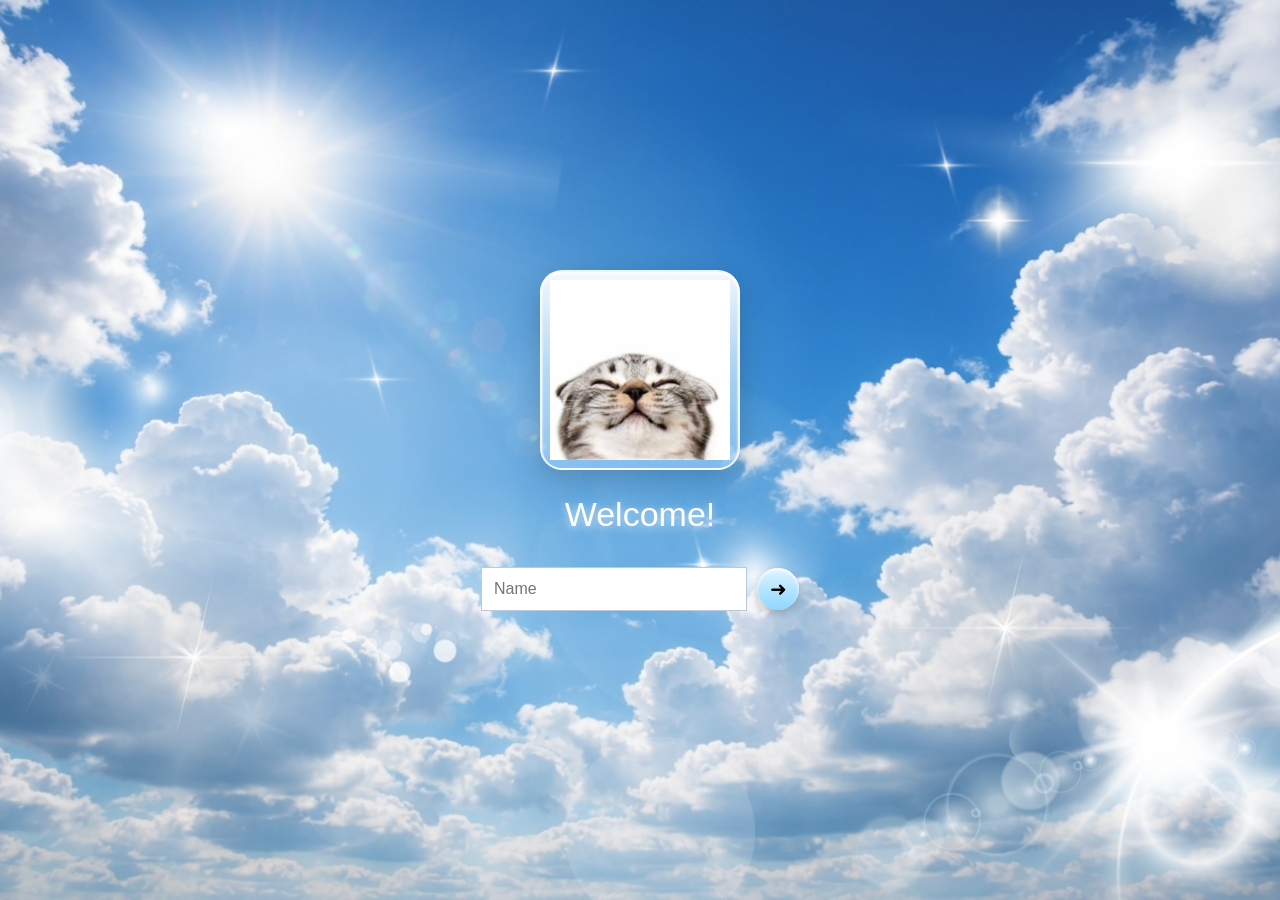
<file: index.html>
<!DOCTYPE html>
<!--
Hi! 

I love you.
This is the first time I've ever made something like this for someone.
I'm definitely not an expert, but i wanted to create something just for you.
It may not be perfect, and it may not be anything extraordinary,
but everything was made while thinking about you.

You're everything i've ever wanted.

I love you so much. 🤍

-->
<html lang="en">

<head>

    <meta charset="UTF-8">

    <meta name="viewport" content="width=device-width, initial-scale=1.0">

    <title>Ily</title>

    <link rel="stylesheet" href="style.css">


</body>
</html>
</head>

<body>

   <div class="login-container">

        <div class="avatar">
            <img src="imágenes/gatos/kittyavatar.jpg">
   </div>

    <h1>Welcome!</h1>

    <div class="name-box">

        <input
            type="text"
            placeholder="Name"
        >

        <button class="login-button">
          <span class="arrow">➜</span>

          <span class="loader"></span>

</button>

    </div>

</div>

<script src="script.js"></script>

</body>

</html>
</file>
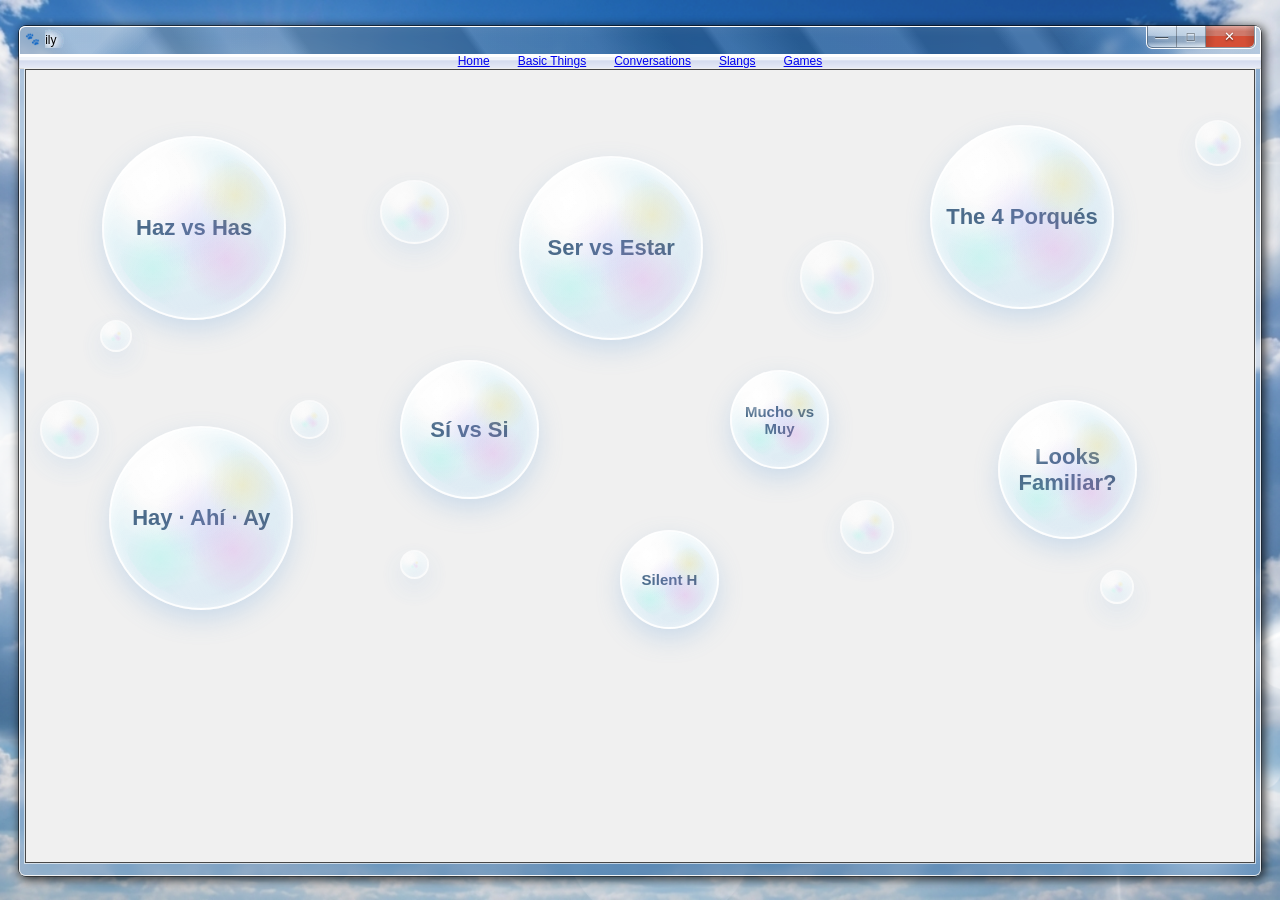
<file: basic.html>
<!DOCTYPE html>
<html lang="en">

<head>
    <link rel="stylesheet" href="home.css">
    <link rel="stylesheet" href="games.css">
    <link rel="stylesheet" href="basic.css">
    <meta charset="UTF-8">
    <meta name="viewport" content="width=device-width, initial-scale=1.0">

    <title>ily</title>

</head>

<body>

    <!-- ===================== -->
    <!-- VENTANA PRINCIPAL -->
    <!-- ===================== -->

    <div class="aero-window">

        <div class="aero-title-bar">

            <span class="aero-title-icon">🐾</span>

            <span class="aero-title-bar-text">
                ily
            </span>

            <div class="aero-title-bar-controls">

                <button>—</button>

                <button>□</button>

                <button class="close">✕</button>

            </div>

        </div>

        <div class="aero-window-menubar">

            <a href="home.html">Home</a>
            <a href="basic.html">Basic Things</a>
            <a href="conversations.html">Conversations</a>
            <a href="slangs.html">Slangs</a>
            <a href="games.html">Games</a>
            
        </div>

    <div class="aero-window-body">

        <div class="bubble-container">
            
            <div class="bubble big b1" id="bubble1">
                Haz vs Has
            </div>
            <div class="lesson-box big-lesson" id="lesson1">
                
                <p><b>Haz</b> comes from <b>hacer</b> and is used to give commands.</p>
                <p>✅ Haz tu tarea.<br>
           
                <hr>
                
                <p><b>Has</b> comes from <b>haber</b> and is used with another verb.</p>
                
                <p>✅ Has estudiado mucho.<br>
                </div>
            </div>
                
            <div class="bubble big b2" id="bubble2">
                Ser vs Estar
            </div>
            <div class="lesson-box big-lesson" id="lesson2">
                
                <p><b>Ser</b> is used for permanent things.</p>
                • Name<br>
                • Nationality<br>
                • Profession<br>
                    
                <hr>
                    
                <p><b>Estar</b> is used for temporary things.</p>
                • Feelings<br>
                • Location<br>
                • Current condition
                    
                </div>
              </div>
              
            <div class="bubble big b3" id="bubble3">
                Hay · Ahí · Ay
            </div>
            <div class="lesson-box big-lesson" id="lesson3">
            
                <p><b>Hay</b> = there is / there are</p>
                <p>✅ Hay un gato.<br>
                
                <hr>
                
                <p><b>Ahí</b> = there (location)</p>
                <p>✅ Está ahí.<br>
                    
                <hr>
                
                <p><b>Ay</b> = pain or surprise</p>
                <p>✅ ¡Ay! Me duele.<br>
                </div>
            </div>
            
            <div class="bubble big b4" id="bubble4">
                The 4 Porqués
            </div>
            
            <div class="lesson-box big-lesson" id="lesson4">
                
                <p><b>¿Por qué?</b> = used in questions.</p>
                <p>✅ ¿Por qué estudias español?<br>
                
                <hr>
                
                <p><b>Porque</b> = used in answers.</p>
                <p>✅ Porque me gusta.<br>
                    
                <hr>
                
                <p><b>Porqué</b> = the reason.</p>
                <p>✅ No entiendo el porqué.<br>
                    
                <hr>
                
                <p><b>Por que</b> = uncommon expression used in specific sentences.</p>
                </div>
            </div>
            
            <div class="bubble medium b5" id="bubble5">
                Looks Familiar?
            </div>

            <div class="lesson-box medium-lesson" id="lesson5">
                
                <p>Some Spanish words look like English...</p>
                <p><b>But they mean something different!</b></p>
                
                <p>❌ Embarazada = Embarrassed</p>
                <p>✅ Embarazada = Pregnant</p>
                
                <p>❌ Carpeta = Carpet</p>
                <p>✅ Carpeta = Folder</p>
                
                <p>❌ Éxito = Exit</p>
                <p>✅ Éxito = Success</p>

                </div>
            </div>
            

            <div class="bubble medium b7" id="bubble7">
                Sí vs Si
            </div>
            
            <div class="lesson-box medium-lesson" id="lesson7">
                
                <p><b>Sí</b> = yes</p>
                <p>✅ Sí, claro.</p>
                
                <hr>
                
                <p><b>Si</b> = if</p>
                <p>✅ Si estudias, aprenderás.</p>
                </div>
            </div>
            
            <div class="bubble small b8" id="bubble8">
                Mucho vs Muy
            </div>
            
            <div class="lesson-box small-lesson" id="lesson8">
                
                <p><b>Mucho</b> is used with nouns (things).</p>
                <p>✅ Mucho trabajo.<br>
                <span>A lot of work.</span></p>
                
                <hr>
                
                <p><b>Muy</b> is used with adjectives (descriptions).</p>
                <p>✅ Muy bonito.<br>
                <span>Very pretty.</span></p>
                </div>
            </div>

            <div class="bubble small b9" id="bubble9">
                Silent H
            </div>
            
            <div class="lesson-box small-lesson" id="lesson9">
                
                <p>The letter <b>H</b> is never pronounced in Spanish.</p>
                <p>✅ Hola</p>
                <p>✅ Hora</p>
                <p>✅ Hambre</p>
            </div>
        </div>
        <div class="bg-bubble s1"></div>
        <div class="bg-bubble s2"></div>
        <div class="bg-bubble s3"></div>
        <div class="bg-bubble s4"></div>
        <div class="bg-bubble s5"></div>
        <div class="bg-bubble s6"></div>
        <div class="bg-bubble s7"></div>
        <div class="bg-bubble s8"></div>
        <div class="bg-bubble s9"></div>
        
</div>
<script src="basic.js"></script>
</body>
</html>
</file>
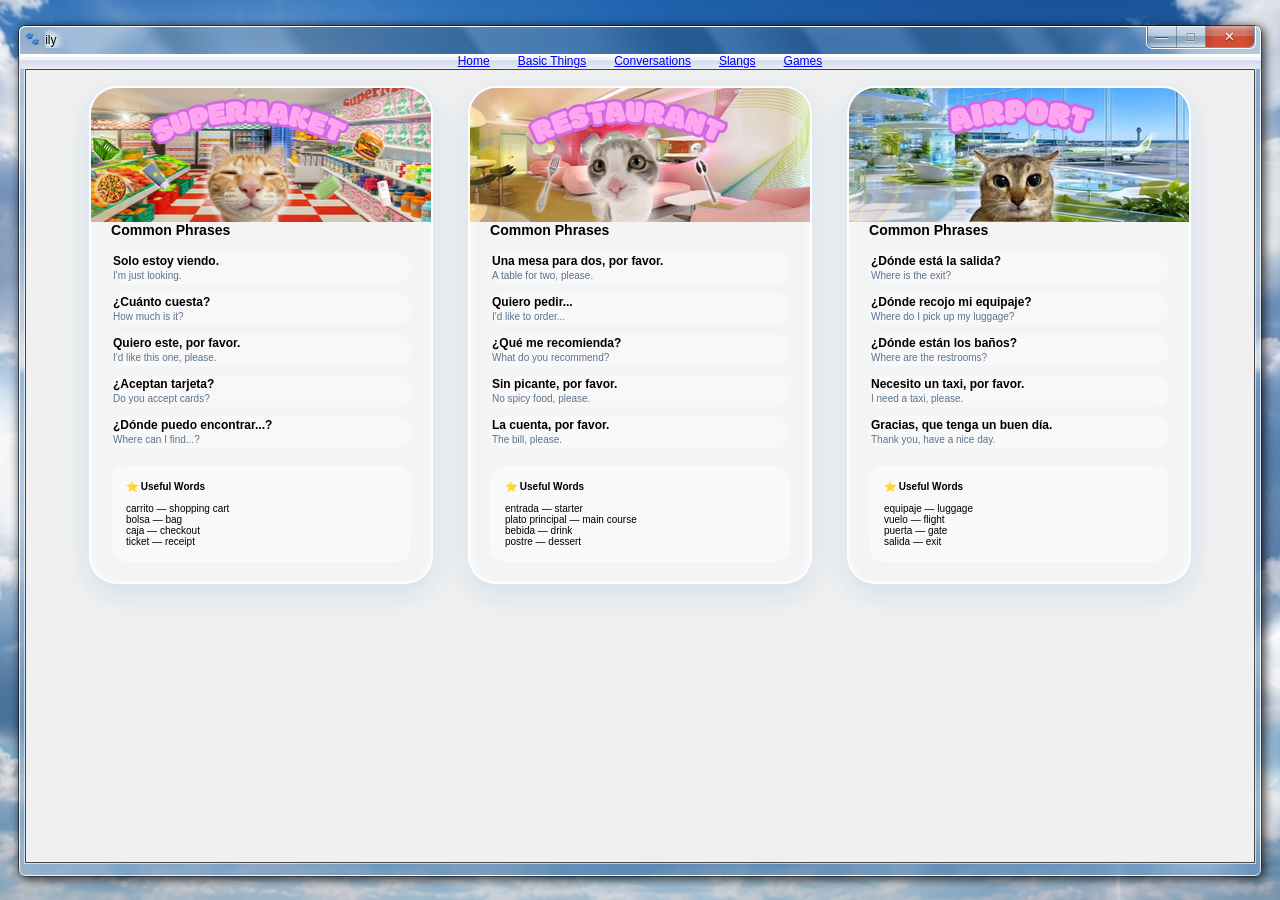
<file: conversations.html>
<!DOCTYPE html>
<html lang="en">

<head>
    <link rel="stylesheet" href="home.css">
    <link rel="stylesheet" href="games.css">
    <link rel="stylesheet" href="conversations.css">
    <meta charset="UTF-8">
    <meta name="viewport" content="width=device-width, initial-scale=1.0">

    <title>ily</title>

    <link rel="stylesheet" href="home.css">

</head>

<body>

    <!-- ===================== -->
    <!-- VENTANA PRINCIPAL -->
    <!-- ===================== -->

    <div class="aero-window">

        <div class="aero-title-bar">

            <span class="aero-title-icon">🐾</span>

            <span class="aero-title-bar-text">
                ily
            </span>

            <div class="aero-title-bar-controls">

                <button>—</button>

                <button>□</button>

                <button class="close">✕</button>

            </div>

        </div>

        <div class="aero-window-menubar">

            <a href="home.html">Home</a>
            <a href="basic.html">Basic Things</a>
            <a href="conversations.html">Conversations</a>
            <a href="slangs.html">Slangs</a>
            <a href="games.html">Games</a>
            
        </div>

    <div class="aero-window-body">

        <!--supermarketttt-->

      <div class="conversation-container">

        <div class="conversation-card">

            <div class="conversation-cover">
                <img src="imágenes/fondos/supermarket.png" alt="Supermarket">
            </div>

            <div class="conversation-content">
                
                <h3>Common Phrases</h3>
                
                <div class="phrase">
                    
                    <b>Solo estoy viendo.</b><br>
                    <span>I'm just looking.</span>
                </div>

                <div class="phrase">
                    
                    <b>¿Cuánto cuesta?</b><br>
                    <span>How much is it?</span>
                </div>
                
                <div class="phrase">
                    
                    <b>Quiero este, por favor.</b><br>
                    <span>I'd like this one, please.</span>
                </div>
                
                <div class="phrase">
                    
                    <b>¿Aceptan tarjeta?</b><br>
                    <span>Do you accept cards?</span>
                </div>
                
                <div class="phrase">
                    
                    <b>¿Dónde puedo encontrar...?</b><br>
                    <span>Where can I find...?</span>
                </div>
                
                <div class="useful">
                    
                    ⭐ <b>Useful Words</b><br><br>
                    
                    carrito — shopping cart<br>
                    
                    bolsa — bag<br>
                    
                    caja — checkout<br>
                    
                    ticket — receipt
                
                </div>
            </div>
        </div>

   <!---restaurant :o-->

        <div class="conversation-card">
            
             <div class="conversation-cover">
                <img src="imágenes/fondos/restaurant.png" alt="Restaurant">
            </div>
                
            <div class="conversation-content">
                
                <h3>Common Phrases</h3>
                
                <div class="phrase">
                    
                    <b>Una mesa para dos, por favor.</b><br>
                    <span>A table for two, please.</span>
                </div>
                
                <div class="phrase">
                    
                    <b>Quiero pedir...</b><br>
                    <span>I'd like to order...</span>
                </div>
                
                <div class="phrase">
                    
                    <b>¿Qué me recomienda?</b><br>
                    <span>What do you recommend?</span>
                </div>
                
                <div class="phrase">
                    
                    <b>Sin picante, por favor.</b><br>
                    <span>No spicy food, please.</span>
                </div>
                
                <div class="phrase">
                    
                    <b>La cuenta, por favor.</b><br>
                    <span>The bill, please.</span>
                </div>
                
                <div class="useful">
                    
                    ⭐ <b>Useful Words</b><br><br>
                    
                    entrada — starter<br>
                    plato principal — main course<br>
                    bebida — drink<br>
                    postre — dessert
                </div>
            </div>
        </div>

        <!---Airport !!-->

        <div class="conversation-card">
                
            <div class="conversation-cover">
                
                <img src="imágenes/fondos/airport.png" alt="Airport">
            </div>

            <div class="conversation-content">

                 <h3>Common Phrases</h3>
                
                <div class="phrase">
                    
                    <b>¿Dónde está la salida?</b><br>
                    <span>Where is the exit?</span>
                </div>
                
                <div class="phrase">
                    
                    <b>¿Dónde recojo mi equipaje?</b><br>
                    <span>Where do I pick up my luggage?</span>
                </div>
                
                <div class="phrase">

                    <b>¿Dónde están los baños?</b><br>
                    <span>Where are the restrooms?</span>
                </div>
                
                <div class="phrase">
                    
                    <b>Necesito un taxi, por favor.</b><br>
                    <span>I need a taxi, please.</span>
                </div>
                
                <div class="phrase">
                    
                    <b>Gracias, que tenga un buen día.</b><br>
                    <span>Thank you, have a nice day.</span>
                </div>
                
                <div class="useful">
                    
                    ⭐ <b>Useful Words</b><br><br>
                    equipaje — luggage<br>
                    vuelo — flight<br>
                    puerta — gate<br>
                    salida — exit
                </div>
            </div>
        </div>
</file>
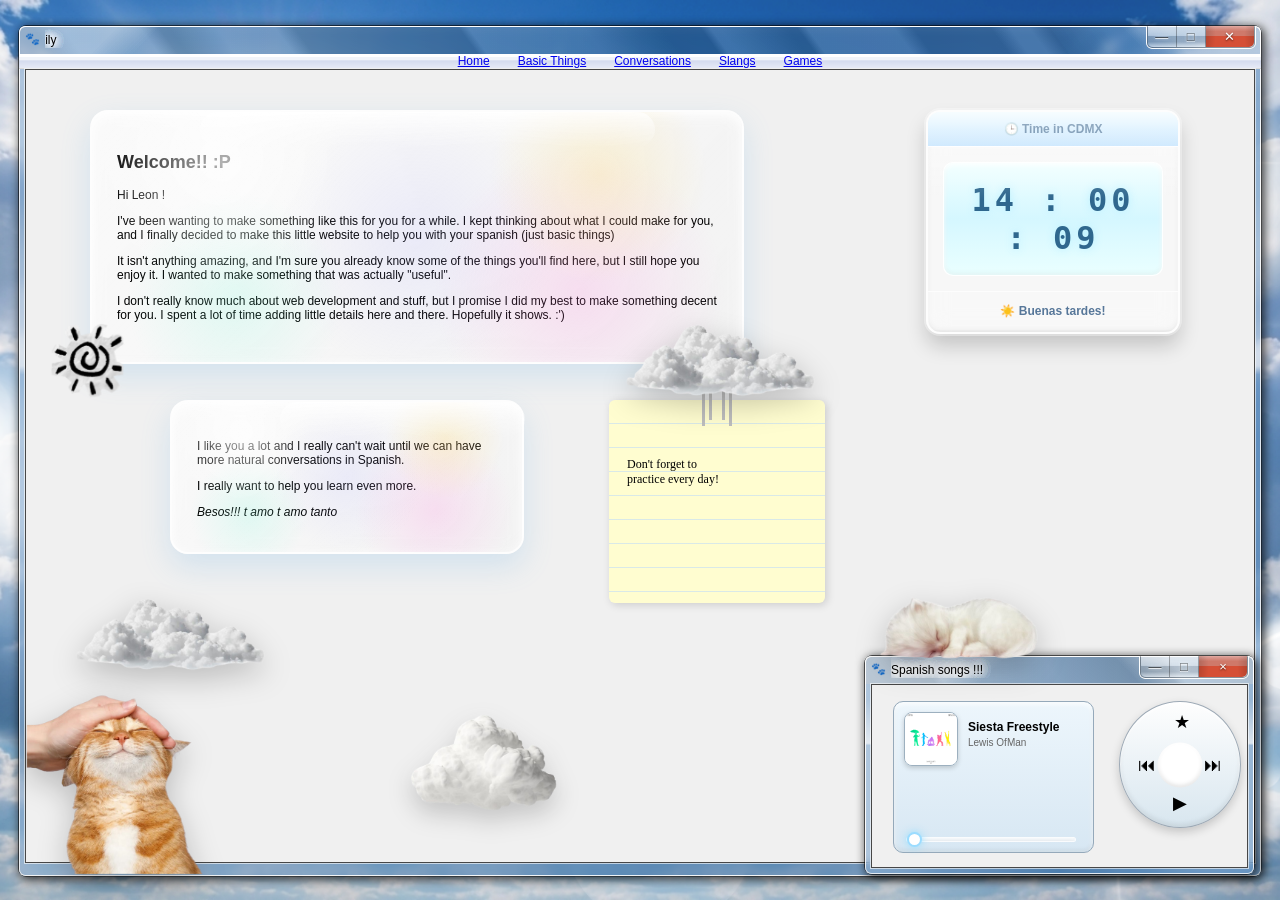
<file: home.html>
<!DOCTYPE html>
<html lang="en">

<head>

    <meta charset="UTF-8">
    <meta name="viewport" content="width=device-width, initial-scale=1.0">

    <title>ily</title>

    <link rel="stylesheet" href="home.css">

</head>

<body>

    <!-- ===================== -->
    <!-- VENTANA PRINCIPAL -->
    <!-- ===================== -->

    <div class="aero-window">

        <div class="aero-title-bar">

            <span class="aero-title-icon">🐾</span>

            <span class="aero-title-bar-text">
                ily
            </span>

            <div class="aero-title-bar-controls">

                <button>—</button>

                <button>□</button>

                <button class="close">✕</button>

            </div>

        </div>

        <div class="aero-window-menubar">

            <a href="home.html">Home</a>
            <a href="basic.html">Basic Things</a>
            <a href="conversations.html">Conversations</a>
            <a href="slangs.html">Slangs</a>
            <a href="games.html">Games</a>
            
        </div>

        <div class="aero-window-body">

            
        </div>

    </div>

     <div class="music-window aero-window">
        <div class="aero-title-bar">

    <span class="aero-title-icon">🐾</span>

    <span class="aero-title-bar-text">
      Spanish songs !!!
    </span>

    <div class="aero-title-bar-controls">

      <button>&#8212;</button>

      <button>&#9633;</button>

      <button class="close">&#215;</button>

    </div>

  </div>

  <div class="aero-window-body">

    <div class="player-top">
       
        <div class="music-screen">

            <div class="song-header">
                
                <img class="album-cover" id="album-cover" src="">

                <div class="song-info">

                    <h3 id="song-title"></h3>

                   <p id="song-artist"></p>

                </div>

            </div>
            
            <div class="lyrics">
                
                <p class="es" id="lyrics-es"></p>
                 <p class="en" id="lyrics-en"></p>

            </div>
            
            <input type="range" id="progress" value="0" min="0" max="100">

           </div>

        <div class="clickwheel">

            <button class="menu">★</button>

            <button class="prev">⏮</button>

            <button class="next">⏭</button>

            <button class="play">▶</button>

            <div class="center-circle"></div>

        </div>
       
</div> <!-- Cierra -->
</div> <!-- Cierra -->


<img src="imágenes/gatos/zzzz.png" class="cat-overlay">
<img src="imágenes/gatos/catpat.png" class="cat-page">
<img src="imágenes/decoraciones/cloud1.png" class="cloud-overlay">
<img src="imágenes/decoraciones/cloud2.png" class="cloud-idk">
<img src="imágenes/decoraciones/cloud2.png" class="cloud-idkk">
<img src="imágenes/decoraciones/papersun.png" class="sun-idkk">


<div class="box">

<h2>Welcome!! :P</h2>
    <p>Hi Leon !</p>
    <p>I've been wanting to make something like this for you for a while. I kept thinking about what I could make for you, and I finally decided to make this little website to help you with your spanish (just basic things)</p>
    <p>It isn't anything amazing, and I'm sure you already know some of the things you'll find here, but I still hope you enjoy it. I wanted to make something that was actually "useful".</p>
    <p>I don't really know much about web development and stuff, but I promise I did my best to make something decent for you. I spent a lot of time adding little details here and there. Hopefully it shows. :')</p>
</div>
<div class="box welcome">
    <p>I like you a lot and I really can't wait until we can have more natural conversations in Spanish.<p>
    <p>I really want to help you learn even more.<p>
        <em>Besos!!!</em>
        <em> t amo t amo tanto</em>
</div>


<div class="note">
    <div class="clip"></div>

    <p>
        Don't forget to
        <br>
        practice every day!
    </p>
</div>
<div class="clock-widget">

    <div class="clock-title">
        🕒 Time in CDMX
    </div>

    <div class="clock-screen">

        <div id="digital-clock">
            00 : 00 : 00
        </div>

    </div>

    <div id="greeting">
        Loading...
    </div>

</div>

</div>

    <script src="music.js"></script>

</body>

</html>
</file>
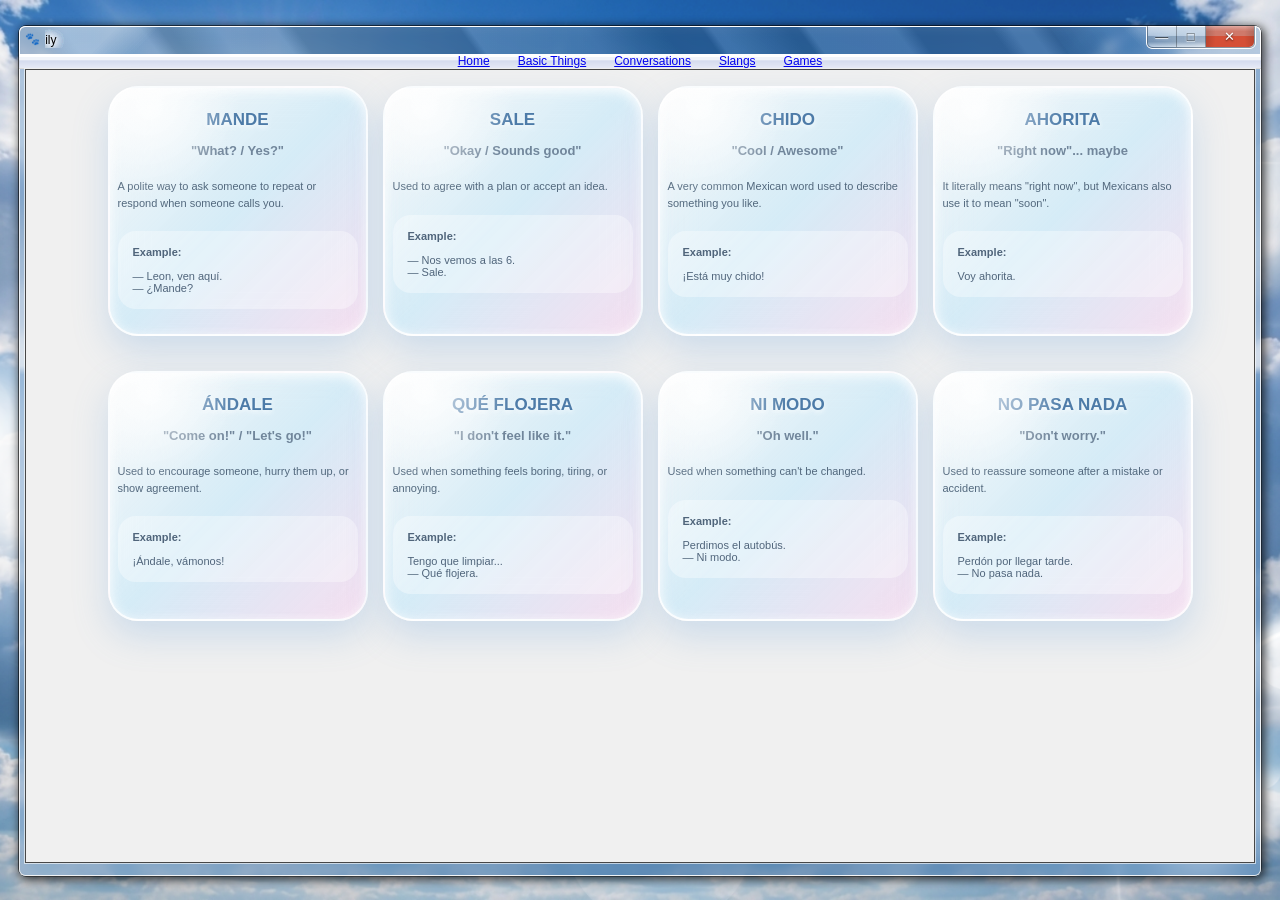
<file: slangs.html>
<!DOCTYPE html>
<html lang="en">

<head>
    <link rel="stylesheet" href="home.css">
    <link rel="stylesheet" href="games.css">
      <link rel="stylesheet" href="slangs.css">
    <meta charset="UTF-8">
    <meta name="viewport" content="width=device-width, initial-scale=1.0">

    <title>ily</title>

    <link rel="stylesheet" href="home.css">

</head>

<body>

    <!-- ===================== -->
    <!-- VENTANA PRINCIPAL -->
    <!-- ===================== -->

    <div class="aero-window">

        <div class="aero-title-bar">

            <span class="aero-title-icon">🐾</span>

            <span class="aero-title-bar-text">
                ily
            </span>

            <div class="aero-title-bar-controls">

                <button>—</button>

                <button>□</button>

                <button class="close">✕</button>

            </div>

        </div>

        <div class="aero-window-menubar">

            <a href="home.html">Home</a>
            <a href="basic.html">Basic Things</a>
            <a href="conversations.html">Conversations</a>
            <a href="slangs.html">Slangs</a>
            <a href="games.html">Games</a>
            
        </div>

    <div class="aero-window-body">

    <div class="slang-container">
       <div class="slang-card">
        
        <h2>MANDE</h2>
        <h3>"What? / Yes?"</h3>
        
        <p>
        A polite way to ask someone to repeat or respond when someone calls you.
        </p>
        
        <div class="slang-example">
            
            <b>Example:</b><br><br>
            
            — Leon, ven aquí.<br>
            — ¿Mande?
        </div>
    </div> 
      
      <div class="slang-card">
        
        <h2>SALE</h2>
        <h3>"Okay / Sounds good"</h3>
        
        <p>
        Used to agree with a plan or accept an idea.
        </p>
        
        <div class="slang-example">
            
            <b>Example:</b><br><br>
            
            — Nos vemos a las 6.<br>
            — Sale.
        </div>
    </div>

      <div class="slang-card">
        
        <h2>CHIDO</h2>
        <h3>"Cool / Awesome"</h3>
        
        <p>
        A very common Mexican word used to describe something you like.
        </p>
        
        <div class="slang-example">
            
            <b>Example:</b><br><br>
            
            ¡Está muy chido!
        </div>
    </div>

      <div class="slang-card">
        
        <h2>AHORITA</h2>
        <h3>"Right now"... maybe </h3>
        
        <p>
        It literally means "right now", but Mexicans also use it to mean "soon".
        </p>
        
        <div class="slang-example">
            
            <b>Example:</b><br><br>
            
            Voy ahorita.
        </div>
    </div>
    
      <div class="slang-card">
        
        <h2>ÁNDALE</h2>
        <h3>"Come on!" / "Let's go!"</h3>
        
        <p>
        Used to encourage someone, hurry them up, or show agreement.
        </p>
        
        <div class="slang-example">
            
            <b>Example:</b><br><br>
            ¡Ándale, vámonos!
        </div>
    </div>
    
      <div class="slang-card">
        
        <h2>QUÉ FLOJERA</h2>
        <h3>"I don't feel like it."</h3>
        
        <p>
        Used when something feels boring, tiring, or annoying.
        </p>
        
        <div class="slang-example">
            
            <b>Example:</b><br><br>
            
            Tengo que limpiar...<br>
            — Qué flojera.
        </div>
    </div>
    
      <div class="slang-card">
        
        <h2>NI MODO</h2>
        <h3>"Oh well."</h3>
        
        <p>
        Used when something can't be changed.
        </p>
        
        <div class="slang-example">
            
            <b>Example:</b><br><br>
            
            Perdimos el autobús.<br>
            — Ni modo.
        </div>
    </div>
    
      <div class="slang-card">
        
        <h2>NO PASA NADA</h2>
        <h3>"Don't worry."</h3>
        
        <p>
        Used to reassure someone after a mistake or accident.
        </p>
        
        <div class="slang-example">
            
            <b>Example:</b><br><br>
            
            Perdón por llegar tarde.<br>
            — No pasa nada.
        </div>
    </div>
</file>
<file: style.css>
body{

    transition:opacity .8s;

    margin:0;

    height:100vh;

    display:flex;

    justify-content:center;

    align-items:center;

    overflow:hidden;
    
    min-height:100vh;

    background-image:url("imágenes/skyy.png");

    background-size:cover;

    background-position:center;

    background-repeat:no-repeat;

    font-family: "Trebuchet MS", sans-serif;
   

}
.login-container{

    width:350px;

    text-align:center;

    transform:translateY(-20px);

     display:flex;

    flex-direction:column;

    align-items:center;
}

   .avatar{
 
    position:relative;
    overflow:hidden;
    width:180px;
    height:180px;

    padding:8px;

    margin:auto;
    margin-top:20px;

    border-radius:22px;

    background:linear-gradient(
        to bottom,
        rgba(255,255,255,.95),
        rgba(210,235,255,.75),
        rgba(175,220,255,.45)
    );

    border:2px solid rgba(255,255,255,.85);

    box-shadow:
        0 10px 30px rgba(0,0,0,.18),
        inset 0 2px 3px rgba(255,255,255,.95),
        inset 0 -2px 8px rgba(120,170,255,.15);

}


.avatar img{

    width:100%;

    height:100%;

    object-fit:cover;

    border-radius:0px;

}

.avatar::before{

    content:"";

    position:absolute;

    top:-30%;

    left:-130%;

    width:50%;

    height:180%;

    background:linear-gradient(

        90deg,

        transparent,

        rgba(255,255,255,.55),

        transparent

    );

    transform:rotate(20deg);

    animation:avatarShine 7s infinite;

    pointer-events:none;

}

@keyframes avatarShine{

    0%{

        left:-130%;

    }

    25%{

        left:170%;

    }

    100%{

        left:170%;

    }

}

/* ---------- TEXTO LOGIN ---------- */

h1{

    margin-top:25px;

    margin-bottom:8px;

    font-size:34px;

    font-weight:300;

    color:white;

    text-shadow:0 2px 8px rgba(255,255,255,.7);


}/* ---------- INPUT ---------- */

.name-box{

    display:flex;

    align-items:center;

    gap:10px;

    margin-top:25px;

}
.name-box input{

    width:240px;

    height:42px;

    padding:0 12px;

    font-size:16px;

    border:1px solid #bfc8d8;

    background:white;

    outline:none;

}
.login-button{

    width:42px;

    height:42px;

    display:flex;

    justify-content:center;

    align-items:center;

    position:relative;

    overflow:hidden;

    border:none;

    border-radius:50%;

    cursor:pointer;

    font-size:20px;

    background:linear-gradient(
        to bottom,
        #dff5ff,
        #8fd5ff
    );

    box-shadow:
        inset 0 2px 3px rgba(255,255,255,.9),
        0 4px 10px rgba(0,0,0,.2);

    transition:.15s;

}
.login-button::before{

    content:"";

    animation:buttonShine 4s infinite;

    position:absolute;

    top:-60%;

    left:-120%;

    width:70%;

    height:220%;

    background:linear-gradient(
        90deg,
        transparent,
        rgba(255,255,255,.75),
        transparent
    );

    transform:rotate(25deg);

}
@keyframes buttonShine{

    0%{

        left:-120%;

    }

    40%{

        left:160%;

    }

    100%{

        left:160%;

    }

}
.login-button:hover{

    transform:scale(1.05);

}

.login-button:active{

    transform:scale(.94);

}
input,
button{

    font-family:"Trebuchet MS", sans-serif;

}
.loader{

    display:none;

    width:16px;

    height:16px;

    border:2px solid rgba(255,255,255,.35);

    border-top:2px solid white;

    border-radius:50%;

    animation:spin .8s linear infinite;

}
@keyframes spin{

    from{

        transform:rotate(0deg);

    }

    to{

        transform:rotate(360deg);

    }

}
.fade-out{

    opacity:0;

}
</file>
<file: home.css>
body{

    transition:opacity .8s;

    margin:0;

    height:100vh;

    display:flex;

    justify-content:center;

    align-items:flex-start;

    overflow:hidden;
    
    min-height:100vh;

    background-image:url("imágenes/skyy.png");

    background-size:cover;

    background-position:center;

    background-repeat:no-repeat;

    font-family: "Trebuchet MS", sans-serif;
   

}
.login-container{

    width:350px;

    text-align:center;

    transform:translateY(-40px);

     display:flex;

    flex-direction:column;

    align-items:center;
}

   .avatar{
 
    position:relative;
    overflow:hidden;
    width:180px;
    height:180px;

    padding:8px;

    margin:auto;
    margin-top:20px;

    border-radius:22px;

    background:linear-gradient(
        to bottom,
        rgba(255,255,255,.95),
        rgba(210,235,255,.75),
        rgba(175,220,255,.45)
    );

    border:2px solid rgba(255,255,255,.85);

    box-shadow:
        0 10px 30px rgba(0,0,0,.18),
        inset 0 2px 3px rgba(255,255,255,.95),
        inset 0 -2px 8px rgba(120,170,255,.15);

}


.avatar img{

    width:100%;

    height:100%;

    object-fit:cover;

    border-radius:0px;

}

.avatar::before{

    content:"";

    position:absolute;

    top:-30%;

    left:-130%;

    width:50%;

    height:180%;

    background:linear-gradient(

        90deg,

        transparent,

        rgba(255,255,255,.55),

        transparent

    );

    transform:rotate(20deg);

    animation:avatarShine 7s infinite;

    pointer-events:none;

}

@keyframes avatarShine{

    0%{

        left:-130%;

    }

    25%{

        left:170%;

    }

    100%{

        left:170%;

    }

}

/* ---------- TEXTOOOO ---------- */

h1{

    margin-top:25px;

    margin-bottom:8px;

    font-size:34px;

    font-weight:300;

    color:white;

    text-shadow:0 2px 8px rgba(255,255,255,.7);


} 
.name-box{

    display:flex;

    align-items:center;

    gap:10px;

    margin-top:25px;

}
.name-box input{

    width:240px;

    height:42px;

    padding:0 12px;

    font-size:16px;

    border:1px solid #bfc8d8;

    background:white;

    outline:none;

}
.login-button{

    width:42px;

    height:42px;

    display:flex;

    justify-content:center;

    align-items:center;

    position:relative;

    overflow:hidden;

    border:none;

    border-radius:50%;

    cursor:pointer;

    font-size:20px;

    background:linear-gradient(
        to bottom,
        #dff5ff,
        #8fd5ff
    );

    box-shadow:
        inset 0 2px 3px rgba(255,255,255,.9),
        0 4px 10px rgba(0,0,0,.2);

    transition:.15s;

}
.login-button::before{

    content:"";

    animation:buttonShine 4s infinite;

    position:absolute;

    top:-60%;

    left:-120%;

    width:70%;

    height:220%;

    background:linear-gradient(
        90deg,
        transparent,
        rgba(255,255,255,.75),
        transparent
    );

    transform:rotate(25deg);

}
@keyframes buttonShine{

    0%{

        left:-120%;

    }

    40%{

        left:160%;

    }

    100%{

        left:160%;

    }

}
.login-button:hover{

    transform:scale(1.05);

}

.login-button:active{

    transform:scale(.94);

}
input,
button{

    font-family:"Trebuchet MS", sans-serif;

}
.loader{

    display:none;

    width:16px;

    height:16px;

    border:2px solid rgba(255,255,255,.35);

    border-top:2px solid white;

    border-radius:50%;

    animation:spin .8s linear infinite;

}
@keyframes spin{

    from{

        transform:rotate(0deg);

    }

    to{

        transform:rotate(360deg);

    }

}
.fade-out{

    opacity:0;

}
/* Windows 7 Aero Glass Window CSS */
/* Based on 7.css — https://github.com/khang-nd/7.css */

.aero-window{

    font-family:"Segoe UI","SegoeUI","Noto Sans",sans-serif;

    font-size:9pt;

    width:97vw;

    height:calc(100vh - 50px);

    margin:auto;
   
    margin-top:25px;

    border:1px solid rgba(0,0,0,.7);

    border-radius:8px;

    box-shadow:
        2px 2px 10px 1px rgba(0,0,0,.7),
        inset 0 0 0 1px rgba(255,255,255,.98);

    position:relative;

    z-index:0;

}

/* Full-window colored glass layer */
.aero-window::before {
  content: "";
  position: absolute;
  z-index: -1;
  top: 0;
  left: 0;
  width: 100%;
  height: 100%;
  border-radius: 6px;
  background:
    linear-gradient(transparent 20%, rgba(255, 255, 255, 0.7) 40%, transparent 41%),
    linear-gradient(to right, rgba(255, 255, 255, 0.4), rgba(0, 0, 0, 0.1), rgba(255, 255, 255, 0.2)),
    hsl(210, 55%, 45%);
  background-color: hsl(210, 55%, 45%);
  box-shadow: inset 0 0 0 1px rgba(255, 255, 255, 0.99);
  opacity: 0.6;
}

/* Blur backdrop */
.aero-window::after {
  content: "";
  position: absolute;
  z-index: -10;
  top: 0;
  left: 0;
  width: 100%;
  height: 100%;
  border-radius: 6px;
  backdrop-filter: blur(4px);
}

/* Title bar — authentic diagonal glass stripe texture */
.aero-title-bar {
  padding: 6px;
  padding-top: 0;
  display: flex;
  justify-content: space-between;
  align-items: center;
  border-radius: 6px 6px 0 0;
  box-shadow:
    inset 0 1px 0 rgba(255, 255, 255, 0.99),
    inset 1px 0 0 rgba(255, 255, 255, 0.99),
    inset -1px 0 0 rgba(255, 255, 255, 0.99);
  background:
    linear-gradient(135deg, rgba(255, 255, 255, 0.33) 70px, transparent 100px),
    linear-gradient(225deg, rgba(255, 255, 255, 0.33) 70px, transparent 100px),
    linear-gradient(
      54deg,
      rgba(0,0,0,0.13) 0 4%, rgba(102,102,102,0.07) 6%, rgba(0,0,0,0.13) 8% 10%,
      rgba(0,0,0,0.13) 15% 16%, rgba(170,170,170,0.07) 17% 18%, rgba(0,0,0,0.13) 23% 24%,
      rgba(187,187,187,0.13) 25% 26%, rgba(0,0,0,0.13) 31% 33%,
      rgba(0,0,0,0.13) 34% 34.5%, rgba(187,187,187,0.13) 36% 40%,
      rgba(0,0,0,0.13) 41% 41.5%, rgba(187,187,187,0.13) 44% 45%,
      rgba(187,187,187,0.13) 46% 47%, rgba(0,0,0,0.13) 48% 49%, rgba(0,0,0,0.13) 50% 50.5%,
      rgba(0,0,0,0.13) 56% 56.5%, rgba(187,187,187,0.13) 57% 63%, rgba(0,0,0,0.13) 67% 69%,
      rgba(187,187,187,0.13) 69.5% 70%, rgba(0,0,0,0.13) 73.5% 74%,
      rgba(187,187,187,0.13) 74.5% 79%, rgba(0,0,0,0.13) 80% 84%,
      rgba(170,170,170,0.13) 85% 86%, rgba(0,0,0,0.13) 87%, rgba(187,187,187,0.07) 90%
    ) left center / 100vw 100vh no-repeat fixed;
}

/* Title icon */
.aero-title-icon {
  width: 16px;
  height: 16px;
  margin-right: 4px;
  padding-top: 6px;
  flex-shrink: 0;
  display: block;
}

/* Title text — black with white glow for glass legibility */
.aero-title-bar-text {
  color: #000000;
  letter-spacing: 0;
  line-height: 15px;
  padding-top: 6px;
  text-shadow:
    0 0 10px #fff, 0 0 10px #fff, 0 0 10px #fff, 0 0 10px #fff,
    0 0 10px #fff, 0 0 10px #fff, 0 0 10px #fff, 0 0 10px #fff;
  flex: 1;
  overflow: hidden;
  text-overflow: ellipsis;
  white-space: nowrap;
}

/* Window controls strip — capsule hanging from top */
.aero-title-bar-controls {
  display: flex;
  background: rgba(255, 255, 255, 0.2);
  border: 1px solid rgba(0, 0, 0, 0.3);
  border-top: 0;
  border-radius: 0 0 5px 5px;
  box-shadow:
    0 1px 0 rgba(255, 255, 255, 0.98),
    1px 0 0 rgba(255, 255, 255, 0.98),
    -1px 0 0 rgba(255, 255, 255, 0.98);
}

.aero-title-bar-controls button {
  position: relative;
  min-width: 29px;
  min-height: 21px;
  padding: 0;
  border: 0;
  border-right: 1px solid rgba(0, 0, 0, 0.3);
  border-radius: 0;
  box-sizing: border-box;
  cursor: pointer;
  font-size: 13px;
  line-height: 1;
  color: rgba(0, 0, 0, 0.65);
  text-shadow: 0 0 3px rgba(255, 255, 255, 0.9), 0 1px 0 rgba(255, 255, 255, 0.8);
  background: linear-gradient(
    rgba(255, 255, 255, 0.5),
    rgba(255, 255, 255, 0.3) 45%,
    rgba(0, 0, 0, 0.1) 50%,
    rgba(0, 0, 0, 0.1) 75%,
    rgba(255, 255, 255, 0.5)
  );
  transition: box-shadow 0.1s;
}

.aero-title-bar-controls button:first-child {
  border-bottom-left-radius: 5px;
}

.aero-title-bar-controls button:last-child {
  border-right: 0;
  border-bottom-right-radius: 5px;
  min-width: 48px;
}

/* Hover — cyan radial glow */
.aero-title-bar-controls button:not(.close):hover {
  background:
    radial-gradient(circle at bottom, #2aceda, transparent 65%),
    linear-gradient(#b6d9ee 50%, #1a6ca1 50%);
  box-shadow: 0 0 7px 3px #5dc4f0, inset 0 0 0 1px rgba(255, 255, 255, 0.98);
  color: white;
  text-shadow: 0 1px 1px rgba(0, 0, 0, 0.4);
}

.aero-title-bar-controls button:not(.close):active {
  background:
    radial-gradient(circle at bottom, #0bfdfa, transparent 65%),
    linear-gradient(#86a7bc 50%, #092747 50%);
  box-shadow: inset 0 0 0 1px rgba(255, 255, 255, 0.98);
}

/* Close button */
.aero-title-bar-controls button.close {
  color: white;
  text-shadow: 0 1px 2px rgba(0, 0, 0, 0.6);
  background:
    radial-gradient(circle at -60% 50%, rgba(0, 0, 0, 0.44) 5% 10%, transparent 50%),
    radial-gradient(circle at 160% 50%, rgba(0, 0, 0, 0.44) 5% 10%, transparent 50%),
    linear-gradient(rgba(224, 161, 151, 0.9), #cf796a 25% 50%, #d54f36 50%);
}

.aero-title-bar-controls button.close:hover {
  background:
    radial-gradient(circle at bottom, #ff8a7a, transparent 65%),
    linear-gradient(#ffbdb3 50%, #d40000 50%);
  box-shadow: 0 0 7px 3px #ff5030, inset 0 0 0 1px rgba(255, 255, 255, 0.98);
  color: white;
}

.aero-title-bar-controls button.close:active {
  background:
    radial-gradient(circle at bottom, #ff3300, transparent 65%),
    linear-gradient(#d45050 50%, #8b0000 50%);
}

/* Menu bar */
.aero-window-menubar {
  background: linear-gradient(#fff 20%, #f1f4fa 25%, #f1f4fa 43%, #d4dbee 48%, #e6eaf6);
  border-bottom: 1px solid rgba(0, 0, 0, 0.15);
  display: flex;
  justify-content:center;
  gap:28px;
  align-items: stretch;
  font-size: 9pt;
  color: #000;
  font-family: "Segoe UI", "SegoeUI", "Noto Sans", sans-serif;
}

.aero-window-menubar span {
  display: inline-flex;
  align-items: center;
  padding: 6px 18px;
  cursor: default;
}

.aero-window-menubar span:hover {
  background: #3399ff;
  color: #fff;
}

/* Window body — solid #f0f0f0 surface, inset 6px from glass border */
.aero-window-body {
  margin: 6px;
  margin-top: 0;
  border: 1px solid rgba(0, 0, 0, 0.7);
  background: #f0f0f0;
  box-shadow: 0 0 0 1px rgba(255, 255, 255, 0.6);
  padding: 6px;
  height:calc(100% - 70px);
}
.music-window .aero-window-body{

    height:170px;

}

.music-window{

    position:fixed;

    right:25px;

    bottom:25px;

    width: 389px;

    height:auto;

    z-index:999;

}
.music-window .aero-window-body{

    height:170px;

}
.player-top{

    display:flex;

    justify-content:flex-end;

    align-items:flex-start;

    padding-left:15px;

    padding-top:10px;

    height:100%;

}

.clickwheel{

    position:relative;

    width:125px;

    height:125px;

    border-radius:50%;

    background:linear-gradient(
        to bottom,
        #fefefe,
        #d8e6ef
    );

    border:1px solid #9eaab6;

    box-shadow:
        inset 0 2px 3px rgba(255,255,255,.9),
        inset 0 -3px 5px rgba(0,0,0,.08),
        0 4px 10px rgba(0,0,0,.18);

}
.center-circle{

    position:absolute;

    width:45px;

    height:45px;

    border-radius:50%;

    background:white;

    left:50%;

    top:50%;

    transform:translate(-50%,-50%);

    box-shadow:
        inset 0 2px 4px rgba(255,255,255,.9),
        inset 0 -2px 4px rgba(0,0,0,.12);

}
.clickwheel button{

    position:absolute;

    border:none;

    background:none;

    cursor:pointer;

    font-size:18px;

}
.play{

    bottom:12px;

    left:50%;

    transform:translateX(-50%);

}
.prev{

    left:12px;

    top:50%;

    transform:translateY(-50%);

}
.next{

    right:12px;

    top:50%;

    transform:translateY(-50%);

}
.menu{

    position:absolute;

    top:5px;

    left:52%;

    transform:translateX(-50%);

    width:30px;

    height:30px;

    background:red;

    border:1px solid black;

    z-index:1000;

}
.music-screen{

    margin-right:25px;

    width:187px;

    height:130px;

    background:linear-gradient(
        to bottom,
        #edf6fc,
        #d7e7f3
    );

    border:1px solid #95a9ba;

    border-radius:10px;

    box-shadow:
        inset 0 2px 5px rgba(255,255,255,.9),
        inset 0 -2px 4px rgba(0,0,0,.08);

    padding:10px;

}
.song-header{

    display:flex;

    align-items:center;

    gap:10px;

    margin-bottom:12px;

}
.album-cover{

    width:52px;

    height:52px;

    border-radius:8px;

    object-fit:cover;

    border:1px solid #9db0bf;

    box-shadow:
        0 2px 5px rgba(0,0,0,.18);

}
.song-info h3{

    margin:0;

    font-size:12px;

    font-weight:bold;

}
.song-info p{

    margin-top:3px;

    font-size:10px;

    color:#666;

}
.lyrics{

    margin-top:15px;

    text-align:center;

    height:42px;      

    display:flex;

    justify-content:center;

    align-items:center;

}

#lyrics-es{

    font-size:12px;

    font-weight:600;

    color:rgb(75, 75, 75);

    line-height:1.5;

    transition:.35s;

    min-height: 36px;

}

.es{

    margin:0;

    color:#222;

}
.en{

    margin-top:6px;

    color:#777;

    font-size:9px;

}
.cat-overlay {
  position: absolute;
  width: 200px;
 filter: drop-shadow(0 10px 15px rgba(0,0,0,.22));
  top: -150px;   
  right: 200px; 

  pointer-events: none;
}
.cat-page {
  position: fixed;
  bottom: 10px;
  left: 22px;
 filter:drop-shadow(0 10px 15px rgba(0,0,0,.22));
  width: 200px;
  pointer-events: none;
  z-index: 999;
}
.cloud-overlay {
  position: fixed;
  bottom: 10px;
  left: 400px;
  filter: drop-shadow(0 10px 12px rgba(0,0,0,.20))
   drop-shadow(0 0 10px rgba(255,255,255,.35));

  width: 200px;
  pointer-events: none;
  z-index: 999;
}
.cloud-idk {
  position: fixed;
  bottom: 146px;
  left: 70px;
 filter: drop-shadow(0 10px 15px rgba(0,0,0,.22));
  width: 200px;
  pointer-events: none;
  z-index: 999;
}
.cloud-idkk {
  position: fixed;
  bottom: 420px;
  left: 620px;
 filter: drop-shadow(0 10px 15px rgba(0,0,0,.22));
  width: 200px;
  pointer-events: none;
  z-index: 999;
}
.sun-idkk {
  position: fixed;
  bottom: 502px;
  left: 50px;
  animation: rotateSun 20s linear infinite;
  width: 75px;
  pointer-events: none;
  z-index: 999;
}
.box {
    position: fixed;

    top: 110px;
    left: 90px;

    width: 600px;
    height: 200px;

   background:
   linear-gradient(
    135deg,
    rgba(255,255,255,.65),
    rgba(255,255,255,.18)
);
    
    backdrop-filter:blur(14px);
    backdrop-filter: blur(10px);

    border-radius: 18px;

    border: 2px solid rgba(255,255,255,0.8);

    box-shadow:
        inset 0 4px 12px rgba(255,255,255,.95),
        0 12px 30px rgba(90,170,230,.20);

    padding: 25px;
}
.box::before{

    content:"";

    position:absolute;

    inset:0px;

    border-radius:14px;

    background:

        radial-gradient(circle at 20% 20%,
        rgba(255,255,255,.70),
        transparent 22%),

        radial-gradient(circle at 78% 25%,
        rgba(255,220,120,.28),
        transparent 20%),

        radial-gradient(circle at 75% 72%,
        rgba(255,130,220,.20),
        transparent 28%),

        radial-gradient(circle at 22% 75%,
        rgba(120,255,220,.18),
        transparent 20%),

        radial-gradient(circle at 50% 50%,
        rgba(170,170,255,.16),
        transparent 40%);

    pointer-events:none;

}
.box::after{

    content:"";

    position:absolute;

    top:0px;

    left:108px;

    width:70%;

    height:35px;

    border-radius:40px;

    background:linear-gradient(

        rgba(255,255,255,.85),

        transparent

    );

    opacity:.8;

    pointer-events:none;

}
.welcome{
    top:400px;
    left:170px;
    width: 300px;
    height: 100px;
}

.note{

    position:fixed;

    top:400px;
    right:455px;

    width:180px;
    height:140px;

    padding:45px 18px 18px 18px;

    background:#fff8b8;

    border-radius:6px;

    font-family:"Comic Sans MS", cursive;

    box-shadow:
        2px 2px 8px rgba(0,0,0,.15);

    animation:swing 3s ease-in-out infinite alternate;

    transform-origin:top center;

    background:
repeating-linear-gradient(
    rgb(255, 253, 208) 0px,
    rgb(255,253,208) 23px,
    #b4d5ff 24px
);

background-color:#fff8b8;

}
.clip{

    position:absolute;

    top:-22px;

    left:50%;

    transform:translateX(-50%);

    width:24px;

    height:45px;

    border:3px solid #bdbdbd;

    border-bottom:none;

    border-radius:20px 20px 0 0;

}
.clip::before{

    content:"";

    position:absolute;

    left:4px;

    top:3px;

    width:10px;

    height:33px;

    border:3px solid #bdbdbd;

    border-bottom:none;

    border-radius:12px 12px 0 0;

}
@keyframes swing{

    0%{

        transform:rotate(-3deg);

    }

    100%{

        transform:rotate(3deg);

    }

}


.clock-widget{

    position:fixed;

    top:110px;

    right:100px;
    height: 220px;
    width:250px;

border:1px solid #dfe8ef;

outline:2px solid rgba(255,255,255,.35);

    border-radius:14px;

    overflow:hidden;

    background:rgba(255,255,255,.45);

    backdrop-filter:blur(12px);

    border:2px solid rgba(255,255,255,.75);

    box-shadow:
        inset 0 2px 3px rgba(255,255,255,.9),
        inset 0 -2px 5px rgba(0,0,0,.08),
        0 12px 20px rgba(0,0,0,.18);

}
.clock-title{

    padding:10px;

    text-align:center;

    font-weight:bold;

    color:#2d5c88;

    background:
    linear-gradient(
        #edfaff,
        #cbeaff,
        #b8defd
    );

    border-bottom:1px solid rgba(255,255,255,.9);

}
.clock-screen{

    margin:15px;

    padding:18px;

    border-radius:10px;

    background:
    linear-gradient(
        #efffff,
        #d5f7ff,
        #eaffff
    );

    border:1px solid rgba(255,255,255,.95);

    box-shadow:

        inset 0 2px 5px rgba(255,255,255,.95),

        inset 0 -2px 5px rgba(0,0,0,.05);

}
#digital-clock{

    font-family:Consolas, monospace;

    font-size:32px;

    font-weight:bold;

    letter-spacing:4px;

    text-align:center;

    color:#2f678e;

    text-shadow:

        0 0 8px rgba(180,240,255,.9);

}
#greeting{

    text-align:center;

    padding:12px;

    color:#577799;

    font-weight:bold;

    border-top:1px solid rgba(255,255,255,.7);

    background:rgba(255,255,255,.2);

}
.clock-widget::before{

    content:"";

    position:absolute;

    top:0;

    left:0;

    width:100%;

    height:40%;

    background:linear-gradient(
        rgba(255,255,255,.55),
        rgba(255,255,255,0)
    );

    pointer-events:none;

}
@keyframes rotateSun{

    from{

        transform: rotate(0deg);

    }

    to{

        transform: rotate(360deg);

    }

}
#progress{

    width:168px;

    margin-top:14px;

    appearance:none;

    height:3px;

    border-radius:20px;

    background:rgba(255,255,255,.45);

    border:1px solid rgba(255,255,255,.7);

    box-shadow:

        inset 0 2px 4px rgba(255,255,255,.8),

        inset 0 -2px 3px rgba(0,0,0,.08);

}

#progress::-webkit-slider-thumb{

    appearance:none;

    width:15px;

    height:15px;

    border-radius:50%;

    background:white;

    border:2px solid #9bdcff;

    box-shadow:

        0 0 8px rgba(140,220,255,.9);

    cursor:pointer;

}
</file>
<file: games.css>
#games-menu{

    display:flex;

    justify-content:center;

    align-items:flex-start;

    gap:70px;

    margin-top:60px;

}
.game-card{

    width:280px;

    padding:18px;

    border-radius:28px;

    background:rgba(255,255,255,.28);

    backdrop-filter:blur(12px);

    border:2px solid rgba(255,255,255,.65);

    box-shadow:

        inset 0 2px 2px rgba(255,255,255,.9),

        inset 0 -2px 8px rgba(0,0,0,.08),

        0 12px 25px rgba(0,0,0,.15);

    text-align:center;

    transition:.25s;

}
.game-card:hover{

    transform:translateY(-6px);

    box-shadow:

        inset 0 2px 2px rgba(255,255,255,.9),

        0 20px 35px rgba(0,140,255,.20);

}
.game-cover{

    width:235px;

    height:145px;

    object-fit:cover;

    border-radius:18px;

    border:2px solid rgb(255, 255, 255);

    box-shadow:

        0 8px 15px rgba(0,0,0,.18);

}
.play-button{

    width:74px;

    height:74px;

    margin-top:-38px;

    border-radius:50%;

    border:none;

    cursor:pointer;

    font-size:30px;

    color:white;

    background:

    linear-gradient(

        rgba(225,255,255,.95),

        rgba(130,215,255,.88)

    );

    box-shadow:

        inset 0 3px 3px rgba(255, 255, 255, 0.808),

        0 6px 18px rgba(0, 140, 255, 0.26);

    transition:.2s;

}

.play-button::before{

    content:"";

    position:absolute;

    top:8px;

    left:15px;

    width:22px;

    height:10px;

    border-radius:50%;

    background:rgba(255,255,255,.75);

}

.play-button:hover{

    transform:scale(1.12);

}
.game-card h3{

    margin-top:15px;

    color:#2c5578;

    font-size:22px;

}
.game-card p{

    color:#58748f;

    font-size:14px;

    line-height:1.4;

}

#game1,
#game2{

    display:none;

    width:100%;

    height:calc(100vh - 170px);

    position:relative;

}
   
.exit-button{

    position:fixed;

    top:80px;

    left:50px;

    padding:10px 18px;

    border:none;

    border-radius:18px;

    cursor:pointer;

    color:#24506e;

    font-weight:bold;

    background:rgba(255,255,255,.35);

    backdrop-filter:blur(10px);

    border:2px solid rgba(255,255,255,.7);

    box-shadow:
        inset 0 2px 2px rgba(255,255,255,.8),
        0 5px 12px rgba(0,0,0,.12);

    transition:.2s;
    
    z-index: 100;

}
.exit-button:hover{

    transform:scale(1.05);

    background:rgba(255,255,255,.5);

}
.cat-stage{

    position:relative;

    width:100%;

    height:100%;

    overflow:hidden;

}
#dress-again{

    display:none;

    right:40px;

    left:auto;

}
#default-background{

    position:absolute;

    inset:0;

    width:100%;

    height:100%;

    object-fit:cover;

    object-position:center;

}
#kitty{

    position:absolute;

    width:400px;

    left:50%;

    bottom:0px;

    transform:translateX(-50%);

    z-index:2;


}
.game-layout{

    display:flex;

    gap:20px;

    width:100%;

    height:100%;

    margin-top:20px;

    align-items:stretch;

}
.cat-area{

    flex:3;

    height:500px;

    position:relative;

    overflow:hidden;

    border-radius:22px;

    border:2px solid rgba(255,255,255,.75);

    background:rgba(255,255,255,.18);

    backdrop-filter:blur(14px);

    transition:.6s;

    box-shadow:
        inset 0 2px 2px rgba(255,255,255,.95),
        inset 0 -3px 8px rgba(120,180,255,.18),
        0 10px 25px rgba(0,0,0,.15);

}
.cat-area::before{

    content:"";

    position:absolute;

    top:0;

    left:0;

    width:100%;

    height:35%;

    background:linear-gradient(

        rgba(255,255,255,.55),

        transparent

    );

    pointer-events:none;

}

.category-bar{
    display:flex;

    justify-content:center;

    align-items:center;

    gap:18px;

    padding:1px 0;

    background:linear-gradient(
        to bottom,
        rgba(235,245,255,.95),
        rgba(205,225,245,.88)
    );

    border-radius:20px 20px 0 0;

    border-bottom:1px solid rgba(170,210,255,.7);

    box-shadow:
        inset 0 2px 2px rgba(255,255,255,.95),
        0 6px 12px rgba(0,0,0,.08);
}

.category-bar button{

    width:50px;

    height:50px;

    border:none;

    font-size:26px;

    border-radius:16px;

    cursor:pointer;

    background:linear-gradient(
        to bottom,
        rgba(255,255,255,.98),
        rgba(225,235,250,.85)
    );

    box-shadow:
        inset 0 2px 3px rgba(255,255,255,.95),
        0 6px 14px rgba(0,0,0,.12);

}
.category-bar button:hover{

    transform:translateY(-6px) scale(1.10);

    box-shadow:
        inset 0 2px 3px rgba(255,255,255,.95),
        0 14px 22px rgba(0,0,0,.18);

}
.category-bar button:active{

    transform:scale(.95);

}
.closet-area{

    flex:2;

    height:500px;

    display:flex;

    flex-direction:column;

    transition:.6s;

    min-width:0;

}
.hide-closet{

    opacity:0;

    pointer-events:none;

    flex:0;

    width:0;

    margin:0;

    overflow:hidden;

}
.expand-cat{

    flex:5;

}
.items-grid{

    flex:1;
    
    margin-top:-15px;

    display:grid;

    grid-template-columns:repeat(3,1fr);

    gap:15px;

    padding:35px;

    justify-items:center;

}

#top-layer,
#pants-layer,
#hat-layer{

    position:absolute;

    width:400px;

    left:50%;

    bottom:0px;

    transform:translateX(-50%);

}
#top-layer{

    width:400px;

    top:0px;

    z-index:4;

}

#pants-layer{

    width:400px;

    top:2px;

    z-index:3;
    
    left:50%;
    
    transform:translateX(-50%);
}
#hat-layer{

    width:400px;

    top:-10px;

    left:50%;

    transform:translateX(-50%);

    z-index:5;

}

#kitty{

    z-index:2;

}

#pants-layer{

    z-index:3;

}

#top-layer{

    z-index:4;
    
}

#hat-layer{

    z-index:5;

}

.finish-button{

    width:300px;

    height:35px;

    margin:-20px auto 10px auto;

    border:none;

    border-radius:18px;

    font-size:20;

    cursor:pointer;

    background:rgba(220,230,240,.7);

    color:#7a7a7a;

}
.item-slot{

    overflow:hidden;

    position:relative;

    width:110px; 

    aspect-ratio:1;

    border-radius:20px;

    background:linear-gradient(
        to bottom,
        rgba(255,255,255,.95),
        rgba(235,245,255,.75)
    );

    border:2px solid rgba(255,255,255,.85);

    box-shadow:
        inset 0 2px 3px rgba(255,255,255,.95),
        inset 0 -2px 5px rgba(0,0,0,.05),
        0 6px 14px rgba(0,0,0,.10);

    transition:.18s;
    display:flex;
    justify-content:center;
    align-items:center;

}
.item-slot img{

    width:75%;

    height:75%;

    object-fit:contain;

}
.item-slot:hover{

    transform:translateY(-4px) scale(1.05);

    box-shadow:
        0 10px 18px rgba(0,0,0,.15),
        inset 0 2px 3px rgba(255,255,255,.95);

}
.feed-game{

    width:1000px;
    height:530px;

    margin:9px auto;

    border-radius:22px;

    background-image: url("imágenes/fondos/comedor.jpg");
    background-size: cover;
    background-position: center;
    background-repeat: no-repeat;

    border:2px solid #bfc8d8;

    box-shadow:0 12px 30px rgba(0,0,0,.18);
    
    position:relative;

    overflow:hidden;

    z-index:1;
}
.cat{

    position:absolute;

    width:500px;

    left:50%;

    bottom:10px;

    transform:translateX(-50%);

    z-index:2;

}

.game-table{

    position:absolute;

    width:850px;

    left:50%;

    bottom:0;

    transform:translateX(-50%);

    z-index:3;

}
.start-button{

    position:fixed;

    top:80px;

    left:1140px;

    padding:10px 18px;

    border:none;

    border-radius:18px;

    cursor:pointer;

    color:#24506e;

    font-weight:bold;

    background:rgba(255,255,255,.35);

    backdrop-filter:blur(10px);

    border:2px solid rgba(255,255,255,.7);

    box-shadow:
        inset 0 2px 2px rgba(255,255,255,.8),
        0 5px 12px rgba(0,0,0,.12);

    transition:.2s;

}
.start-button:hover{

    transform:scale(1.05);

    background:rgba(255,255,255,.5);

}
.speech-bubble{

    position:absolute;

    top:110px;

    left:100px;

    width:250px;

    min-height:85px;

    padding:18px 20px;

    background:white;

    border:2px solid #d8d8d8;

    border-radius:40px;      /* Más circular */

    font-family:"Trebuchet MS", sans-serif;

    font-size:22px;

    text-align:center;

    display:flex;

    justify-content:center;

    align-items:center;

    box-shadow:
        0 8px 20px rgba(0,0,0,.18),
        inset 0 2px 2px rgba(255,255,255,.9);

    z-index:20;

}
.speech-bubble::after{

    content:"";

    position:absolute;

    right:-18px;

    top:67px;

    width:0;
    height:0;

    border-top:12px solid transparent;
    border-bottom:12px solid transparent;
    border-left:18px solid white;

}
.speech-bubble::before{

    content:"";

    position:absolute;

    right:-21px;

    top:66px;

    width:0;
    height:0;

    border-top:13px solid transparent;
    border-bottom:13px solid transparent;
    border-left:20px solid #d8d8d8;

}
.timer{

    position:absolute;

    top:20px;

    left:25px;

    padding:10px 18px;

    background:rgba(255,255,255,.9);

    border-radius:14px;

    border:2px solid #d9d9d9;

    font-family:"Trebuchet MS";

    font-size:22px;

    font-weight:bold;

    box-shadow:0 5px 12px rgba(0,0,0,.15);

    z-index:20;

}
.hunger-box{

    position:absolute;

    top:18px;

    right:20px;

    width:240px;

    padding:12px 15px;

    background:rgba(255,255,255,.30);

    backdrop-filter:blur(12px);

    border:1px solid rgba(255,255,255,.6);

    border-radius:16px;

    box-shadow:0 8px 20px rgba(0,0,0,.18);

    z-index:20;

}
.hunger-box span{

    display:block;

    margin-bottom:8px;

    font-family:"Trebuchet MS";

    font-size:18px;

    font-weight:bold;

    color:#000000;

}
.hunger-bar{

    width:100%;

    height:22px;

    background:rgba(255,255,255,.55);

    border:1px solid rgba(0,0,0,.15);

    border-radius:20px;

    overflow:hidden;

}
#hunger-fill{

    width:0%;

    height:100%;

    background:linear-gradient(to right,#8fe46b,#39b54a);

    transition:width .3s;

}
.food-word{

    color:#41b649;

    font-weight:bold;

}

.food-container{

    position:absolute;

    left:50%;
    bottom:20px;

    transform:translateX(-50%);

    width:700px;
    height:120px;

    background:rgba(255,255,255,.28);

    backdrop-filter:blur(10px);

    border:1px solid rgba(255,255,255,.6);

    border-radius:22px;

    box-shadow:
        inset 0 1px 2px rgba(255,255,255,.8),
        0 8px 20px rgba(0,0,0,.15);

    z-index:6;

    display:flex;

    justify-content:space-evenly;

    align-items:center;


}
.food-button{

    width:95px;

    height:95px;

    background:rgba(255,255,255,.35);

    border:1px solid rgba(255,255,255,.7);

    border-radius:18px;

    cursor:pointer;

    transition:.15s;

    box-shadow:
        inset 0 1px 2px rgba(255,255,255,.8),
        0 3px 10px rgba(0,0,0,.15);

}
.food-button img{ 

    width:80px;

    height:80px;

    object-fit:contain;
}
.food-button:hover{

    transform:translateY(-4px) scale(1.05);

}
.food-button:active{

    transform:translateY(2px);

}
.game-over-screen{

    position:absolute;

    inset:0;

    display:none;

    justify-content:center;

    align-items:center;

    flex-direction:column;

    background:rgba(0,0,0,.55);

    backdrop-filter:blur(6px);

    z-index:100;

}

.grave{

    width:180px;

    margin-bottom:20px;

}
.grave-background{

    position:absolute;

    inset:0;

    width:100%;

    height:100%;

    object-fit:cover;


}
.game-over-box{

    position:relative;

    z-index:2;

    width:340px;

    padding:22px;

    background:rgba(255,255,255,.80);

    backdrop-filter:blur(10px);

    border-radius:18px;

    border:1px solid rgba(255,255,255,.8);

    text-align:center;

    font-family:"Trebuchet MS";

    box-shadow:0 10px 25px rgba(0,0,0,.3);

    transform:translateY(-160px);

}
.game-over-box h2{

    margin:0 0 12px;

    color:#d13c3c;

}

.game-over-box p{

    margin:0;

    font-size:18px;

}
</file>
<file: basic.css>
.bubble-container{

    width:100%;

    height:600px;

    position:relative;

    overflow:hidden;

}
.bubble{

    position:absolute;

    width:180px;

    height:180px;

    border-radius:50%;

    display:flex;

    justify-content:center;

    align-items:center;


    text-align:center;


    font-size:22px;

    font-weight:bold;

    color:#4b6b8a;
    
    background:
    radial-gradient(circle at 30% 25%,
    rgba(255,255,255,.95) 0%,
    rgba(255,255,255,.75) 18%,
    rgba(210,245,255,.45) 40%,
    rgba(170,220,255,.25) 70%,
    rgba(120,180,255,.10) 100%);


    border:2px solid rgba(255,255,255,.9);


    box-shadow:

    inset 0 5px 15px rgba(255,255,255,.9),

    0 10px 25px rgba(100,160,220,.25);


    animation:float 4s ease-in-out infinite;

}
.b1{
    left:70px;
    top:60px;
}

.b2{
    left:500px;
    top:130px;
}

.b3{
    left:90px;
    top:400px;
}

.b4{
    left:930px;
    top:125px;
}

.b5{
    left:998px;
    top:400px;

}

.b7{
    left:400px;
    top:360px;
}

.b8{
    left:730px;
    top:370px;
}

.b9{
    left:620px;
    top:530px;
}

.bubble::before{

    content:"";

    position:absolute;

    inset:8px;

    border-radius:50%;

    background:
        radial-gradient(circle at 20% 20%,
        rgba(255,255,255,.7),
        transparent 25%),

        radial-gradient(circle at 75% 30%,
        rgba(255,220,120,.30),
        transparent 22%),

        radial-gradient(circle at 70% 70%,
        rgba(255,120,220,.22),
        transparent 28%),

        radial-gradient(circle at 25% 75%,
        rgba(120,255,220,.20),
        transparent 22%),

        radial-gradient(circle at 50% 50%,
        rgba(180,150,255,.18),
        transparent 40%);

    pointer-events:none;

}

.bubble:hover{
    transform: scale(1.08);
    transition: .25s;
    cursor: pointer;
}
.lesson-box{

    position:absolute;

    display:none;

    width:280px;

    padding:18px;

    background:rgba(255,255,255,.28);

    backdrop-filter:blur(18px);

    border:2px solid rgba(255,255,255,.8);

    border-radius:22px;

    box-shadow:
        inset 0 3px 8px rgba(255,255,255,.8),
        0 10px 25px rgba(90,160,220,.25);

    color:#36506d;

    z-index:100;

}
.big-lesson{

    width:320px;

    font-size: 10px;

}
.medium-lesson{

    width:270px;

    font-size:10px;

}
.small-lesson{

    width:220px;

    font-size:10px;

}

.lesson-box.show{

    opacity:1;

    transform:scale(1);

}
@keyframes pop{

    0%{
        transform: scale(1);
        opacity:1;
    }

    100%{
        transform: scale(1.5);
        opacity:0;
    }

}

.pop{

    animation:pop .35s forwards;

}

@keyframes float{

    0%,100%{

        margin-top:0px;

    }


    50%{

        margin-top:-15px;

    }

}
.big{

    width:180px;

    height:180px;

}

.medium{

    width:135px;

    height:135px;

}

.small{

    width:95px;

    height:95px;

    font-size:15px;

}
.bg-bubble{

    position:absolute;

    border-radius:50%;

    background:
    radial-gradient(circle at 30% 25%,
    rgba(255,255,255,.95) 0%,
    rgba(255,255,255,.75) 18%,
    rgba(210,245,255,.45) 40%,
    rgba(170,220,255,.25) 70%,
    rgba(120,180,255,.10) 100%);

    border:2px solid rgba(255,255,255,.9);

    box-shadow:

    inset 0 5px 15px rgba(255,255,255,.9),

    0 10px 25px rgba(100,160,220,.18);

    animation:float 7s ease-in-out infinite;

    z-index:1;

    opacity:.75;

}
.bg-bubble::before{

    content:"";

    position:absolute;

    inset:8px;

    border-radius:50%;

    background:

    radial-gradient(circle at 20% 20%,
    rgba(255,255,255,.7),
    transparent 25%),

    radial-gradient(circle at 75% 30%,
    rgba(255,220,120,.30),
    transparent 22%),

    radial-gradient(circle at 70% 70%,
    rgba(255,120,220,.22),
    transparent 28%),

    radial-gradient(circle at 25% 75%,
    rgba(120,255,220,.20),
    transparent 22%),

    radial-gradient(circle at 50% 50%,
    rgba(180,150,255,.18),
    transparent 40%);

    pointer-events:none;

}

.s1{

    width:55px;
    height:55px;

    left:40px;
    top:400px;

}

.s2{

    width:35px;
    height:35px;

    left:290px;
    top:400px;
}

.s3{

    width:65px;
    height:60px;

    left:380px;
    top:180px;

}

.s4{

    width:28px;
    height:28px;

    left:100px;
    top:320px;

}

.s5{

    width:42px;
    height:42px;

    left:1195px;
    top:120px;

}

.s6{

    width:25px;
    height:25px;

    left:400px;
    top:550px;

}

.s7{

    width:50px;
    height:50px;

    left:840px;
    top:500px;

}

.s8{

    width:30px;
    height:30px;

    left:1100px;
    top:570px;

}

.s9{

    width:70px;
    height:70px;

    left:800px;
    top:240px;

}
.s1{ animation-duration:8s; }

.s2{ animation-duration:5s; }

.s3{ animation-duration:9s; }

.s4{ animation-duration:6s; }

.s5{ animation-duration:7s; }

.s6{ animation-duration:10s; }

.s7{ animation-duration:6.5s; }

.s8{ animation-duration:8.5s; }

.s9{ animation-duration:8.5s; }
</file>
<file: conversations.css>
.conversation-card{

    width:340px;

    border-radius:28px;

    overflow:hidden;

    flex-direction:column;

    background:rgba(255,255,255,.28);

    backdrop-filter:blur(18px);

    border:2px solid rgba(255,255,255,.85);

    box-shadow:

        inset 0 3px 8px rgba(255,255,255,.8),

        0 10px 30px rgba(90,160,220,.20);

}
.conversation-container{

    display:flex;

    justify-content:center;

    align-items:flex-start;

    gap:35px;

    padding:30px;

    margin-top:-20px;

}
.conversation-cover{

    height:100px;

    display:flex;

    flex-direction:column;

    justify-content:center;

    align-items:center;

    background:linear-gradient(#c8ecff,#9dd8ff);

}
.conversation-icon{

    font-size:30px;

    margin-bottom:10px;

}
.conversation-content{

    padding:20px;
    flex-direction:column;

}
.phrase{

    margin:9px 0;

    padding:2px;

    border-radius:15px;

    background:rgba(255,255,255,.35);

}
.phrase span{

    color:#5c728b;

    font-size:10px;

}
.useful{

    margin-top:18px;

    padding:15px;

    border-radius:15px;

    background:rgba(255,255,255,.4);

    font-size:10px;

}
</file>
<file: slangs.css>
.slang-card{

    width:240px;

    height:230px;

    padding:8px;

    border-radius:30px;

    background:
    linear-gradient(
        135deg,
        rgba(255,255,255,.65),
        rgba(180,230,255,.45),
        rgba(255,190,240,.35)
    );

    backdrop-filter:blur(18px);

    border:2px solid rgba(255,255,255,.85);

    box-shadow:

    inset 0 3px 12px rgba(255,255,255,.9),

    0 15px 35px rgba(100,160,220,.25);

    position:relative;

    overflow:hidden;

    top:-20px;

}


.slang-card::before{

    content:"";

    position:absolute;

    width:180px;

    height:180px;

    background:
    radial-gradient(
        circle,
        rgba(255,255,255,.8),
        transparent 70%
    );

    top:-70px;

    left:-50px;

    z-index:0;

}


.slang-card h2{

    text-align:center;

    font-size:17px;

    color:#4d7ba8;

    text-shadow:
    0 2px 4px rgba(255,255,255,.8);

    margin-bottom:5px;

}


.slang-card h3{

    text-align:center;

    font-size:13px;

    color:#71869b;

}


.slang-card p{

    font-size:11px;

    color:#52687d;

    line-height:1.5;

    margin-top:20px;

}


.slang-example{

    margin-top:20px;

    padding:15px;

    border-radius:18px;

    background:rgba(255,255,255,.35);

    font-size:11px;

    color:#50657b;

}
.slang-container{

    display:grid;

    grid-template-columns:repeat(4, 240px);

    justify-content:center;

    gap:35px;

    margin-top:30px;

}
</file>
